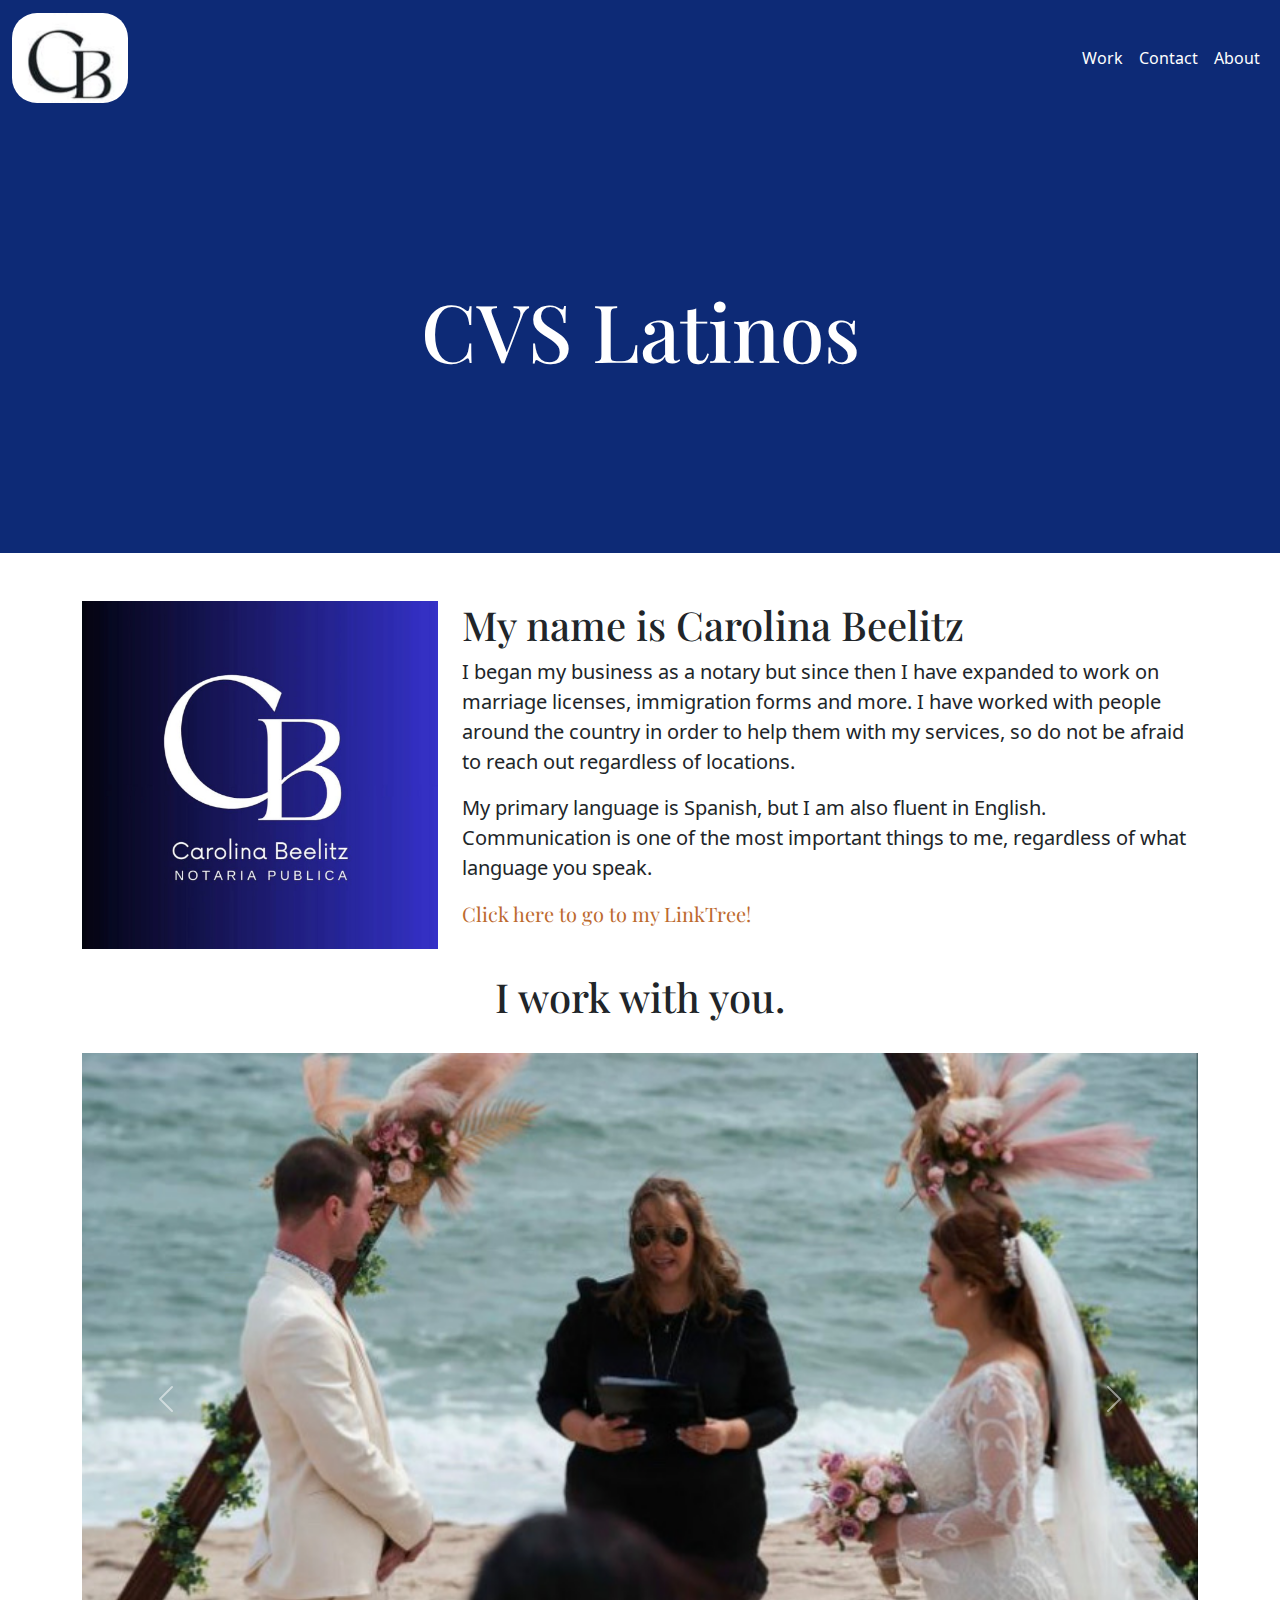
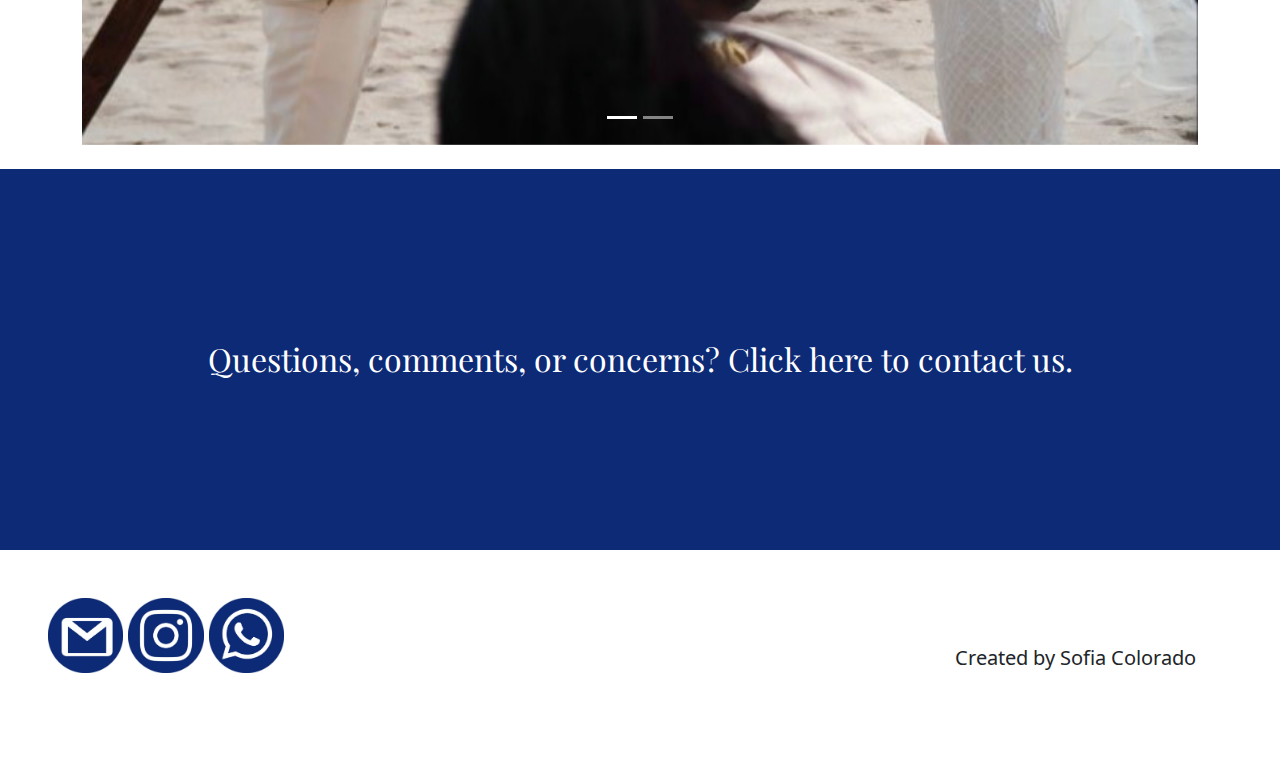
<file: index.html>
<!DOCTYPE html>
<html lang="en">
<head>
    <meta charset="UTF-8">
    <meta name="viewport" content="width=device-width, initial-scale=1.0">
    <title>CVS Latinos</title>
    <link href="https://cdn.jsdelivr.net/npm/bootstrap@5.2.3/dist/css/bootstrap.min.css" rel="stylesheet">
    <link href="style.css" rel="stylesheet" type="text/css" />
    <script src="https://cdn.jsdelivr.net/npm/bootstrap@5.2.3/dist/js/bootstrap.bundle.min.js"></script>
    <link rel="preconnect" href="https://fonts.googleapis.com">
<link rel="preconnect" href="https://fonts.gstatic.com" crossorigin>
<link href="https://fonts.googleapis.com/css2?family=Noto+Sans+Linear+A&family=Playfair+Display&display=swap" rel="stylesheet">
</head>
<body>
    <nav id="navs" class="navbar navbar-expand-sm navbar-dark">
        <div class="container-fluid">
          <a class="navbar-brand" href="index.html"><img style=" border-radius: 25px;" class="logo" src="icons/basicLogo.PNG"></a>
          <button class="navbar-toggler" type="button" data-bs-toggle="collapse" data-bs-target="#collapsibleNavbar">
            <span class="navbar-toggler-icon"></span>
          </button>
          <div class="d-flex flex-row-reverse collapse navbar-collapse" id="collapsibleNavbar" style="color: white; ">
            <ul class="navbar-nav">
              <li class="nav-item">
                <a class="nav-link" href="work.html">Work</a>
              </li>
              <li class="nav-item">
                <a class="nav-link" href="contact.html">Contact</a>
              </li>
              <li class="nav-item">
                <a  class="nav-link" href="about.html">About</a>
              </li>
        
            </ul>
          </div>
        </div>
      </nav>

      <div class="container-fluid" id="jumbo">
        <h1 style="font-size: 500%;">CVS Latinos</h1>
      </div>

      <br><br>

      <div class="container">
        <div class="row">
            <div class="col-4">
                <img style="width: 100%;" src="icons/bigLogo.PNG">
            </div>
            <div class="col-8">
                <h1 class="header">My name is Carolina Beelitz</h1>
                <p id="text">I began my business as a notary but since then I have expanded to work on marriage licenses, immigration forms and more. I have worked with people around the country in order to help them with my services, so do not be afraid to reach out regardless of locations. </p>
                <p id="text">My primary language is Spanish, but I am also fluent in English. Communication is one of the most important things to me, regardless of what language you speak.</p>
                <a class="textlink" target="_blank" href="https://linktr.ee/carolinabeelitz">Click here to go to my LinkTree!</a>
            </div>
        </div>
      </div>

      <br>

      <h1 class="title">I work with you.</h1>
      <br>

      <!-- Carousel -->
<div class="container" style="align-content: center;">
  <div id="demo" class="carousel slide" data-bs-ride="carousel">

    <!-- Indicators/dots -->
    <div class="carousel-indicators">
      <button type="button" data-bs-target="#demo" data-bs-slide-to="0" class="active"></button>
      <button type="button" data-bs-target="#demo" data-bs-slide-to="1"></button>
    </div>
    
    <!-- The slideshow/carousel -->
    <div class="carousel-inner">
      <div class="carousel-item active">
        <img src="img/wedding.JPG" alt="wedding" class="d-block" style="width:100%">
      </div>
      <div class="carousel-item">
        <img src="img/self.JPG" alt="Chicago" class="d-block" style="width:100%">
      </div>
    </div>
    
    <!-- Left and right controls/icons -->
    <button class="carousel-control-prev" type="button" data-bs-target="#demo" data-bs-slide="prev">
      <span class="carousel-control-prev-icon"></span>
    </button>
    <button class="carousel-control-next" type="button" data-bs-target="#demo" data-bs-slide="next">
      <span class="carousel-control-next-icon"></span>
    </button>
  </div>

</div>

  <!--End of the carousel--> <br>

  <div class="container-fluid" id="jumbo">
    <a href="contact.html" id="questionslink" style="font-size: 200%;">Questions, comments, or concerns? Click here to contact us.</a>
  </div>

  <div class="container-fluid p-5" id="footer">
    <div class="row">
        <div class="col-sm-6">
            <a href="https://mail.google.com/mail/u/0/?to=cvslatinoservices@gmail.com&tf=cm" target="_blank"><img class="icon" src="icons/email.jpg"></a>
            <a href="https://www.instagram.com/carolinabeelitz/" target="_blank"><img class="icon" src="icons/insta.jpg"></a>
            <a href="https://linktr.ee/carolinabeelitz" target="_blank"><img class="icon" src="icons/whatsapp.jpg"></a>
        </div>
        <div class="col-sm-1">
          <div id="google_translate_element"></div>
        </div>
        <div class="col-sm-5 p-5">
            <h4 id="text" style="text-align: right;">Created by Sofia Colorado</h4>
        </div>
    </div>
  </div>



  <script type="text/javascript">
    function googleTranslateElementInit() {
      new google.translate.TranslateElement({pageLanguage: 'en'}, 'google_translate_element');
    }
    </script>
    
    <script type="text/javascript" src="//translate.google.com/translate_a/element.js?cb=googleTranslateElementInit"></script>
    
</body>
</html>
</file>
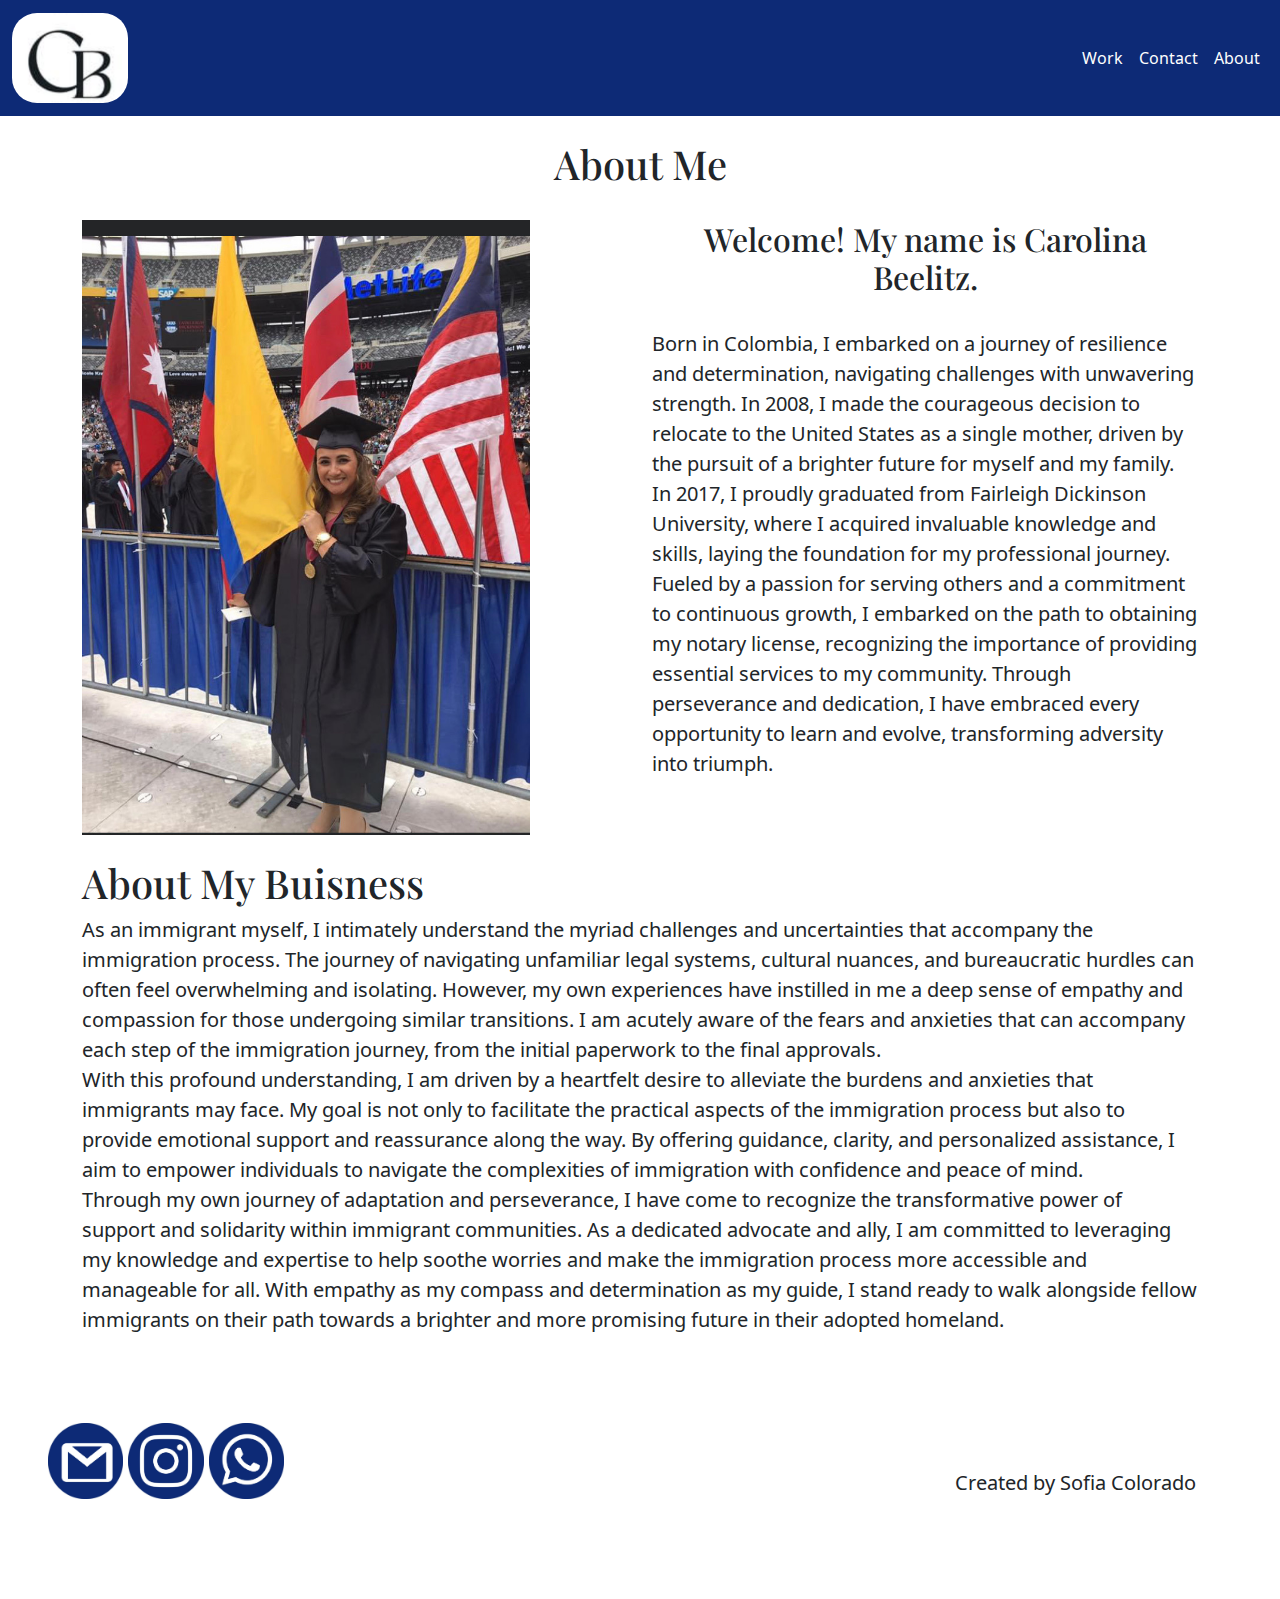
<file: about.html>
<!DOCTYPE html>
<html lang="en">
<head>
    <meta charset="UTF-8">
    <meta name="viewport" content="width=device-width, initial-scale=1.0">
    <title>About</title>
    <link href="https://cdn.jsdelivr.net/npm/bootstrap@5.2.3/dist/css/bootstrap.min.css" rel="stylesheet">
    <link href="style.css" rel="stylesheet" type="text/css" />
    <script src="https://cdn.jsdelivr.net/npm/bootstrap@5.2.3/dist/js/bootstrap.bundle.min.js"></script>
    <link rel="preconnect" href="https://fonts.googleapis.com">
<link rel="preconnect" href="https://fonts.gstatic.com" crossorigin>
<link href="https://fonts.googleapis.com/css2?family=Noto+Sans+Linear+A&family=Playfair+Display&display=swap" rel="stylesheet">
</head>
<body>

    <nav id="navs" class="navbar navbar-expand-sm navbar-dark">
        <div class="container-fluid">
          <a class="navbar-brand" href="index.html"><img style=" border-radius: 25px;" class="logo" src="icons/basicLogo.PNG"></a>
          <button class="navbar-toggler" type="button" data-bs-toggle="collapse" data-bs-target="#collapsibleNavbar">
            <span class="navbar-toggler-icon"></span>
          </button>
          <div class="d-flex flex-row-reverse collapse navbar-collapse" id="collapsibleNavbar" style="color: white;">
            <ul class="navbar-nav">
                <li class="nav-item">
                    <a class="nav-link" href="work.html">Work</a>
                  </li>
              <li class="nav-item">
                <a class="nav-link" href="contact.html">Contact</a>
              </li>
              <li class="nav-item">
                <a class="nav-link" href="about.html">About</a>
              </li>
              
            </ul>
          </div>
        </div>
      </nav>

      <br>

      <h1 class="title">About Me</h1>

      <br>

      <div class="container">
        <div class="row">
          <div class="col-sm-6"><img style="width: 82%;"  src="img/graduation.JPG"></div>
          <div class="col-sm-6">
            <h2 class="title">Welcome! My name is Carolina Beelitz.</h2>
            <br>
            <p id="text">Born in Colombia, I embarked on a journey of resilience and determination, navigating challenges with unwavering strength. In 2008, I made the courageous decision to relocate to the United States as a single mother, driven by the pursuit of a brighter future for myself and my family. <br> In 2017, I proudly graduated from Fairleigh Dickinson University, where I acquired invaluable knowledge and skills, laying the foundation for my professional journey. Fueled by a passion for serving others and a commitment to continuous growth, I embarked on the path to obtaining my notary license, recognizing the importance of providing essential services to my community. Through perseverance and dedication, I have embraced every opportunity to learn and evolve, transforming adversity into triumph.
            </p>
          </div>
        </div>
      </div>

      <br>

      <div class="container">
        <h1 class="header">About My Buisness</h1>
        <p id="text">As an immigrant myself, I intimately understand the myriad challenges and uncertainties that accompany the immigration process. The journey of navigating unfamiliar legal systems, cultural nuances, and bureaucratic hurdles can often feel overwhelming and isolating. However, my own experiences have instilled in me a deep sense of empathy and compassion for those undergoing similar transitions. I am acutely aware of the fears and anxieties that can accompany each step of the immigration journey, from the initial paperwork to the final approvals.


          <br>With this profound understanding, I am driven by a heartfelt desire to alleviate the burdens and anxieties that immigrants may face. My goal is not only to facilitate the practical aspects of the immigration process but also to provide emotional support and reassurance along the way. By offering guidance, clarity, and personalized assistance, I aim to empower individuals to navigate the complexities of immigration with confidence and peace of mind.
          
          
          <br>Through my own journey of adaptation and perseverance, I have come to recognize the transformative power of support and solidarity within immigrant communities. As a dedicated advocate and ally, I am committed to leveraging my knowledge and expertise to help soothe worries and make the immigration process more accessible and manageable for all. With empathy as my compass and determination as my guide, I stand ready to walk alongside fellow immigrants on their path towards a brighter and more promising future in their adopted homeland.
          </p>
      </div>

      <br>  <div class="container-fluid p-5" id="footer">
        <div class="row">
            <div class="col-sm-6">
                <a href="https://mail.google.com/mail/u/0/?to=cvslatinoservices@gmail.com&tf=cm" target="_blank"><img class="icon" src="icons/email.jpg"></a>
                <a href="https://www.instagram.com/carolinabeelitz/" target="_blank"><img class="icon" src="icons/insta.jpg"></a>
                <a href="https://linktr.ee/carolinabeelitz" target="_blank"><img class="icon" src="icons/whatsapp.jpg"></a>
            </div>
            <div class="col-sm-1">
              <div id="google_translate_element"></div>
            </div>
            <div class="col-sm-5 p-5">
                <h4 id="text" style="text-align: right;">Created by Sofia Colorado</h4>
            </div>
        </div>
      </div>
    
    
    
      <script type="text/javascript">
        function googleTranslateElementInit() {
          new google.translate.TranslateElement({pageLanguage: 'en'}, 'google_translate_element');
        }
        </script>
        
        <script type="text/javascript" src="//translate.google.com/translate_a/element.js?cb=googleTranslateElementInit"></script>
    
</body>
</html>
</file>
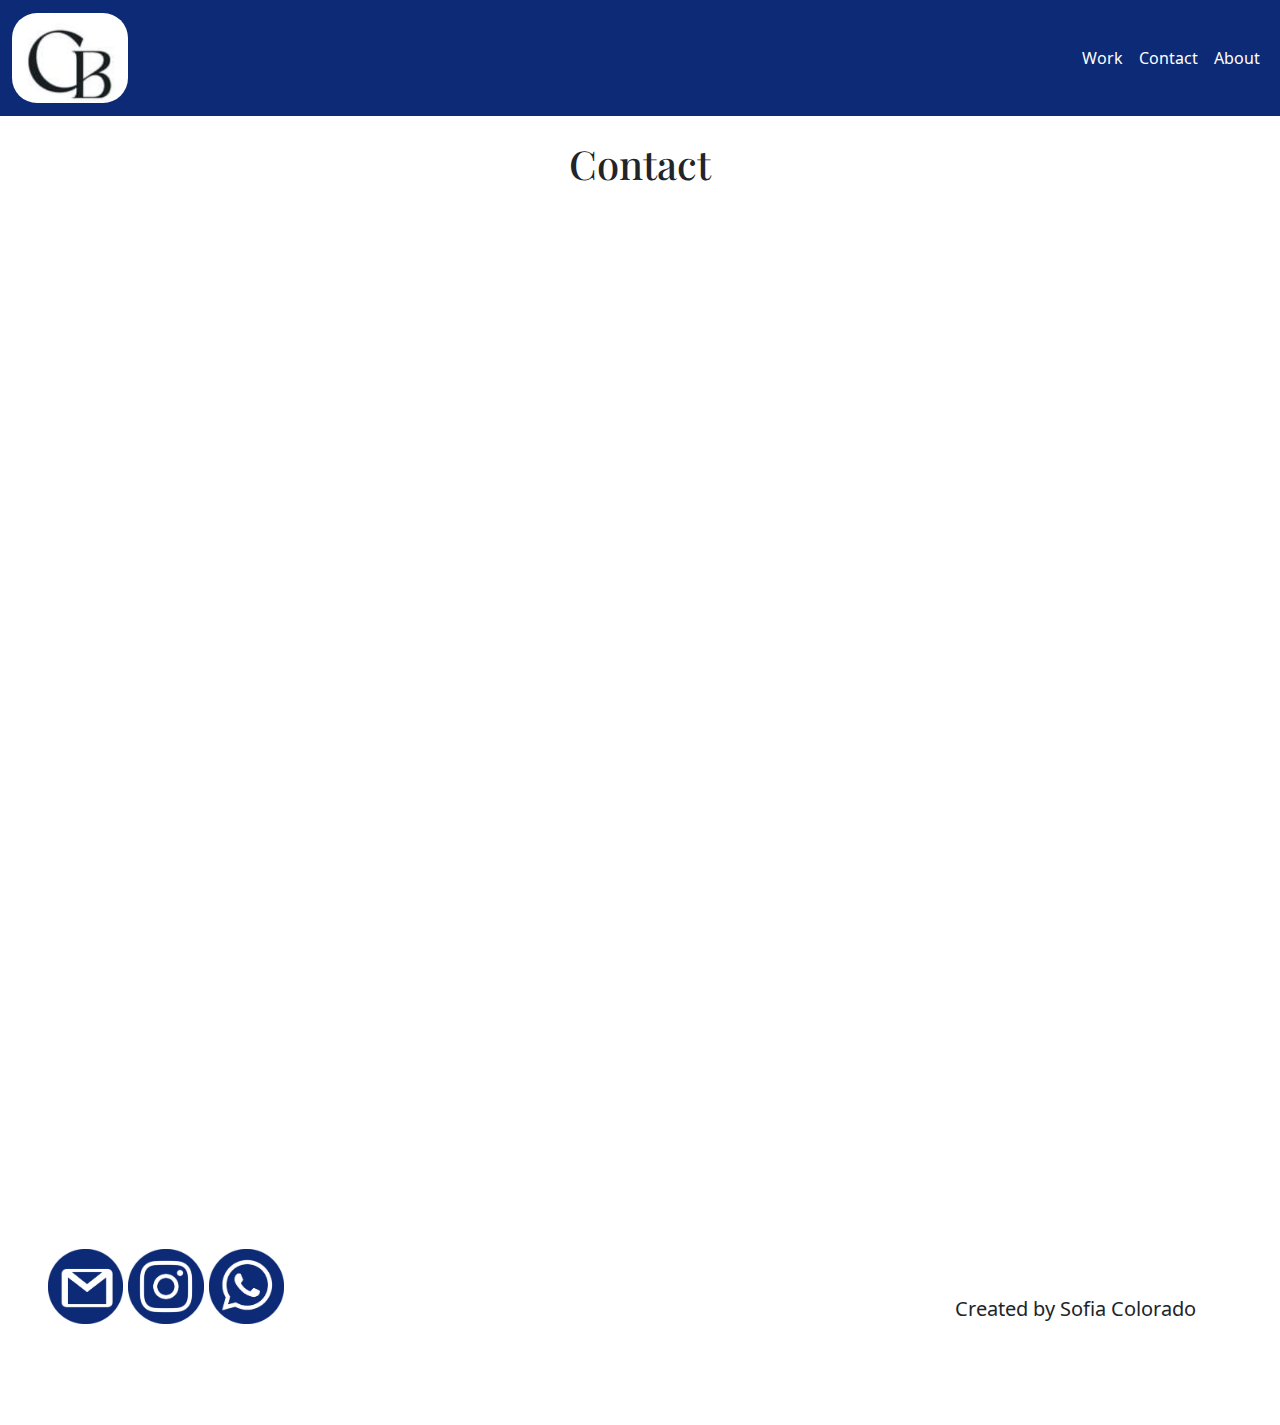
<file: contact.html>
<!DOCTYPE html>
<html lang="en">
<head>
    <meta charset="UTF-8">
    <meta name="viewport" content="width=device-width, initial-scale=1.0">
    <title>Contact Me</title>
    <link href="https://cdn.jsdelivr.net/npm/bootstrap@5.2.3/dist/css/bootstrap.min.css" rel="stylesheet">
    <link href="style.css" rel="stylesheet" type="text/css" />
    <script src="https://cdn.jsdelivr.net/npm/bootstrap@5.2.3/dist/js/bootstrap.bundle.min.js"></script>
    <link rel="preconnect" href="https://fonts.googleapis.com">
<link rel="preconnect" href="https://fonts.gstatic.com" crossorigin>
<link href="https://fonts.googleapis.com/css2?family=Noto+Sans+Linear+A&family=Playfair+Display&display=swap" rel="stylesheet">
</head>
<body>
    <nav id="navs" class="navbar navbar-expand-sm navbar-dark">
        <div class="container-fluid">
          <a class="navbar-brand" href="index.html"><img style=" border-radius: 25px;" class="logo" src="icons/basicLogo.PNG"></a>
          <button class="navbar-toggler" type="button" data-bs-toggle="collapse" data-bs-target="#collapsibleNavbar">
            <span class="navbar-toggler-icon"></span>
          </button>
          <div class="d-flex flex-row-reverse collapse navbar-collapse" id="collapsibleNavbar" style="color: white;">
            <ul class="navbar-nav">
                <li class="nav-item">
                    <a  class="nav-link" href="work.html">Work</a>
                  </li>
              <li class="nav-item">
                <a class="nav-link" href="contact.html">Contact</a>
              </li>
              <li class="nav-item">
                <a  class="nav-link" href="about.html">About</a>
              </li>
              
            </ul>
          </div>
        </div>
      </nav>

      <br>

      <h1 class="title">Contact</h1>

      <br>

      <div class="container" style="width: 100%; height: 100%;">
        <iframe src="https://docs.google.com/forms/d/e/1FAIpQLSdpbdu3CiCqyq3L5hQ4xi-14nxOcX7fia3aPAt4R3_QsALHkg/viewform?embedded=true" width="100%" height="950px" frameborder="0"  marginwidth="0">Loading…</iframe>
      </div>

      <br>  <div class="container-fluid p-5" id="footer">
        <div class="row">
            <div class="col-sm-6">
                <a href="https://mail.google.com/mail/u/0/?to=cvslatinoservices@gmail.com&tf=cm" target="_blank"><img class="icon" src="icons/email.jpg"></a>
                <a href="https://www.instagram.com/carolinabeelitz/" target="_blank"><img class="icon" src="icons/insta.jpg"></a>
                <a href="https://linktr.ee/carolinabeelitz" target="_blank"><img class="icon" src="icons/whatsapp.jpg"></a>
            </div>
            <div class="col-sm-1">
              <div id="google_translate_element"></div>
            </div>
            <div class="col-sm-5 p-5">
                <h4 id="text" style="text-align: right;">Created by Sofia Colorado</h4>
            </div>
        </div>
      </div>
    
    
    
      <script type="text/javascript">
        function googleTranslateElementInit() {
          new google.translate.TranslateElement({pageLanguage: 'en'}, 'google_translate_element');
        }
        </script>
        
        <script type="text/javascript" src="//translate.google.com/translate_a/element.js?cb=googleTranslateElementInit"></script>


      
    
</body>
</html>
</file>
<file: style.css>
#navs{
    background-color: #0D2A76;
    color: white;
    font-family: 'Noto Sans Linear A', sans-serif;
}
#jumbo{
    background-color: #0D2A76;
    width: 100%;
    text-align: center;
    color: white;
    padding: 13%;
    font-family: 'Playfair Display', serif;
}
#link{
    color: white;
    text-decoration: none;
    
}
.icon{
    width: 13%;
}
.title{
    text-align: center;
    font-family: 'Playfair Display', serif;
}
#text{
    font-family: 'Noto Sans Linear A', sans-serif;
    font-size: 20px;
}
.header{
    font-family: 'Playfair Display', serif;
}
.logo{
    height: 90px;
}
.logo:hover{
    box-shadow: 10px 10px 5px #BD6A2E;
}
.nav-link{
    color: white;
}
.nav-link:hover{
    color: #BD6A2E;
}

#questionslink{
    color: white;
    text-decoration: none;
}
#questionslink:hover{
    color: #BD6A2E
}
.textlink{
    color: #BD6A2E;
    text-decoration: none;
    font-family: 'Playfair Display', serif;
    font-size: 20px;

}
</file>
